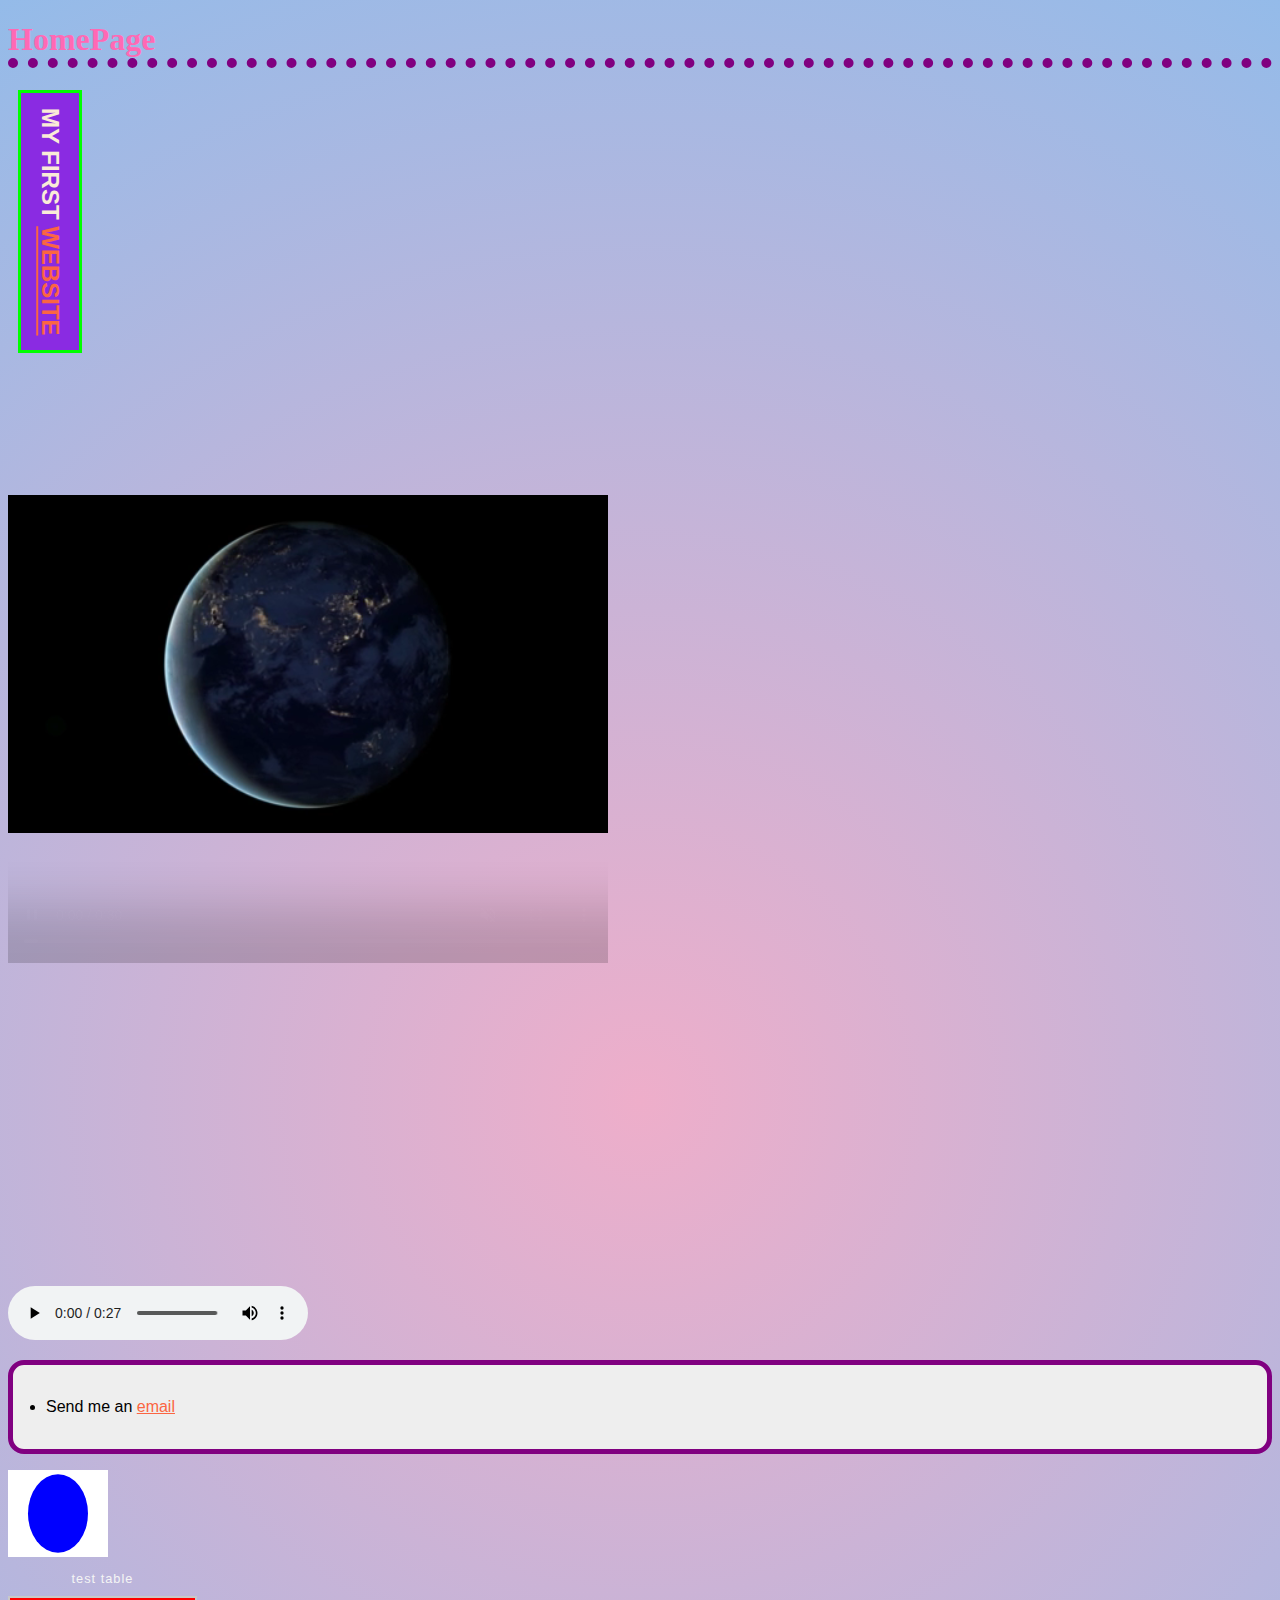
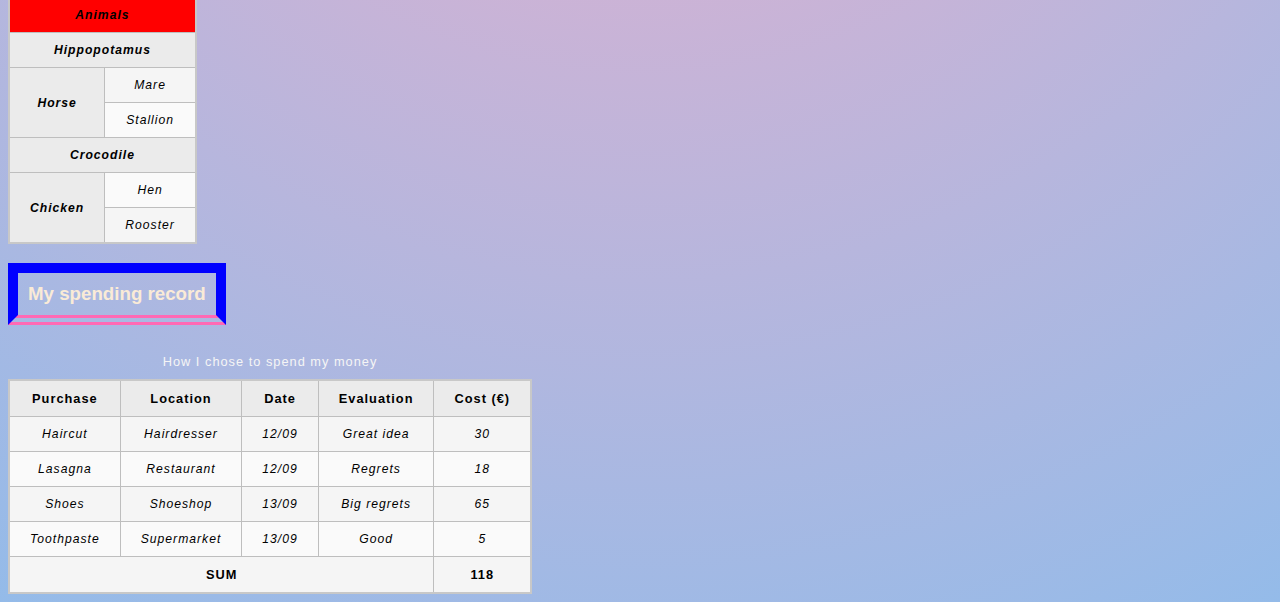
<file: home.html>
<!--doctype. It is a required preamble.-->
<!DOCTYPE html>

<!--This element wraps all the content on the entire page.-->
<html>

<!--This element acts as a container for all the stuff you want to include on the HTML page that isn't the content you are showing-->
  <head>    
    
    <link rel="icon" href="favicon.ico" type="image/x-icon">

<link href="styles/homstyle.css" rel="stylesheet">
<!--This element sets the character set your document should use to UTF-8 
  which includes most characters from the vast majority of written languages.-->
    <meta charset="utf-8">

    <!--This sets the title of your page, which appears in the browser tab the page is loaded in.-->
    <title>My home page</title>

        
    <style>
    tbody {
      font-size: 95%;
      font-style: italic;
    }
    
    tfoot {
      font-weight: bold;
    }
    </style>
  </head>
<!--This contains all the content that you want to show to web users when they visit your page.-->
  <body>
<!--Heading element. HTML contains 6 heading levels, <h1> - <h6>-->
    <h1> HomePage </h1>
    



    <h2>MY FIRST <a href="index.html">WEBSITE</a></h2>

      <video src="sample-vid.mp4" width="600" height="600" controls
      muted autoplay preload loop="auto" poster="images/cool.jpg">
      <track kind="subtitles" src="transcript.vtt" srclang="en" label="English">
      <p>A link to the <a href="samlpe-vid.mp4">video</a> in case the browser fails</p>
          
      </video>
      

<br>
<iframe width="560" height="315" 
src="https://www.youtube.com/embed/LXb3EKWsInQ" 
title="YouTube video player" 
frameborder="0" allow="accelerometer; autoplay; clipboard-write; encrypted-media; gyroscope; picture-in-picture" 
allowfullscreen></iframe>
<br>    
<audio loop autoplay="auto" src="sample-audio.mp3" controls>
        <p>Your browser doesn't support HTML5 audio. Here is a <a href="sample-audio.mp3">link to the audio</a> instead.</p>
      </audio>
      <ul>
        <li>Send me an <a href="mailto:asbeih25@amherst.edu?cc=alisbeih17@gmail.com&subject=homepage%20content&body=hey%20there,%20I%20wish%20to%20ask%20about:">email</a></li>
</ul>
        <img
        src="shape.svg"
        alt="triangle with all three sides equal"
        height="87"
        width="100" />
    
        

      <table>
        <caption>test table</caption>
        <colgroup>
        <col style="background-color: red;">
      </colgroup>
        <tr>
          <th colspan="2" style="background-color: red;">Animals</th>
        </tr>
        <tr>
          <th colspan="2">Hippopotamus</th>
        </tr>
        <tr>
          <th rowspan="2">Horse</th>
          <td>Mare</td>
        </tr>
        <tr>
          <td>Stallion</td>
        </tr>
        <tr>
          <th colspan="2">Crocodile</th></colspan>
        </tr>
        <tr>
          <th rowspan="2">Chicken</th>
          <td>Hen</td>
        </tr>
        <tr>
          <td>Rooster</td>
        </tr>
      </table>
      <!DOCTYPE html>


  
    <h3>My spending record</h3>

      <table>
        <caption>How I chose to spend my money</caption>
         <thead>
        <tr>
            <th>Purchase</th>
            <th>Location</th>
            <th>Date</th>
            <th>Evaluation</th>
            <th>Cost (€)</th>
          </tr></thead>
         <tfoot><tr>
            <td colspan="4">SUM</td>
            <td >118</td>
          </tr></tfoot> 
          <tbody><tr>
            <td>Haircut</td>
            <td>Hairdresser</td>
            <td>12/09</td>
            <td>Great idea</td>
            <td>30</td>
          </tr>
          <tr>
            <td>Lasagna</td>
            <td>Restaurant</td>
            <td>12/09</td>
            <td>Regrets</td>
            <td>18</td>
          </tr>
          <tr>
            <td>Shoes</td>
            <td>Shoeshop</td>
            <td>13/09</td>
            <td>Big regrets</td>
            <td>65</td>
          </tr>
          <tr>
            <td>Toothpaste</td>
            <td>Supermarket</td>
            <td>13/09</td>
            <td>Good</td>
            <td>5</td>
          </tr></tbody>
    </table>

      
  </body>
</html>
</file>
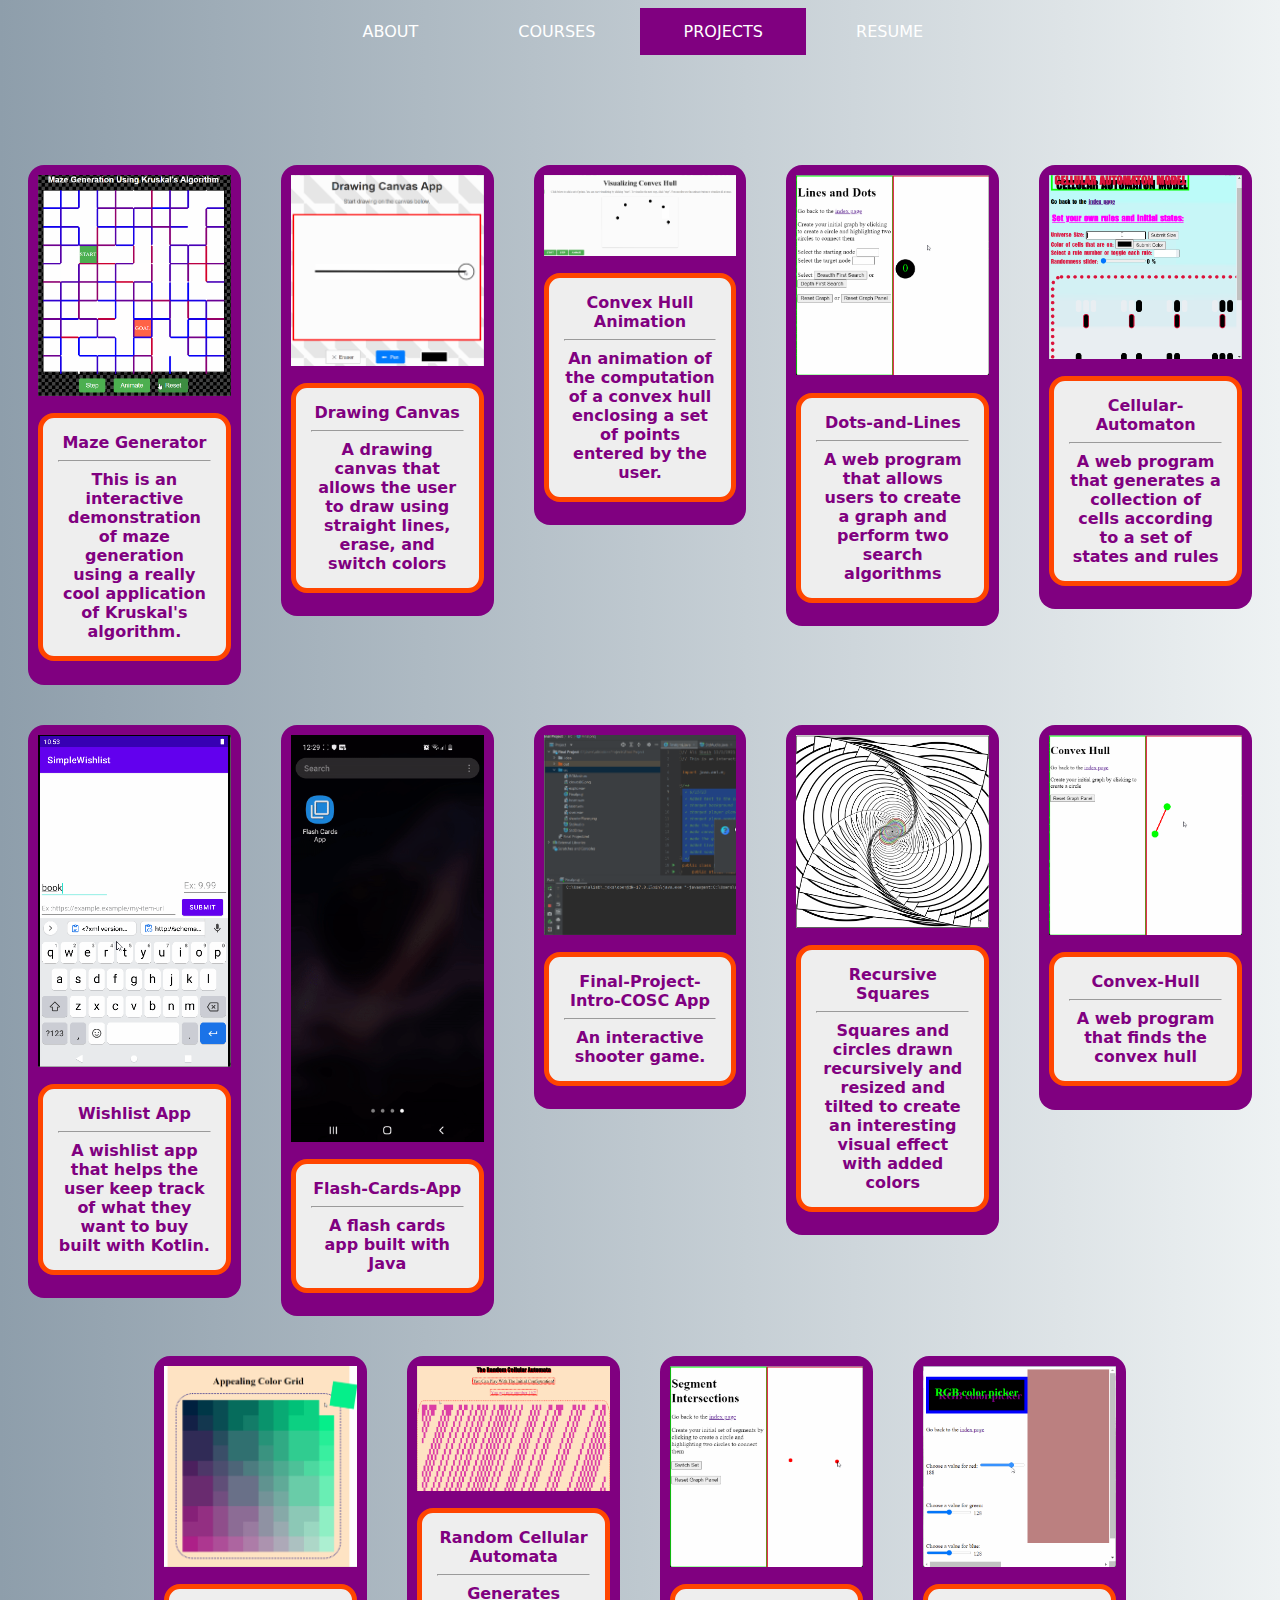
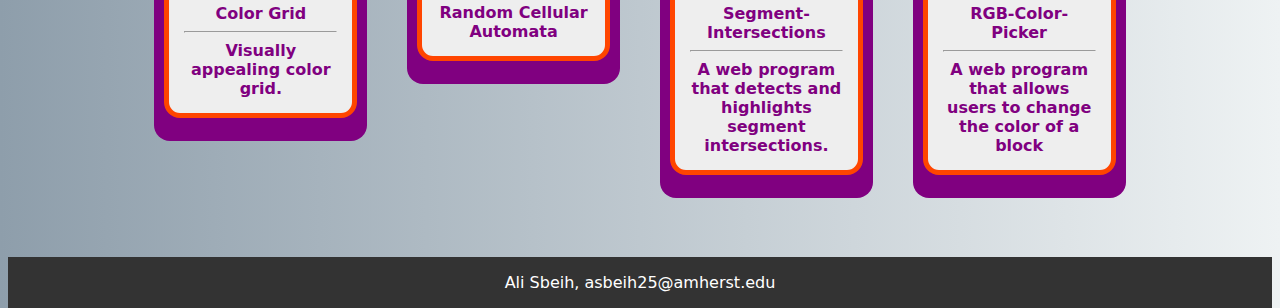
<file: projects.html>
<!--doctype. It is a required preamble.-->
<!DOCTYPE html>

<!--This element wraps all the content on the entire page.-->
<html lang="en">

<!--This element acts as a container for all the stuff you want to include on the HTML page that isn't the content you are showing-->
  <head>    
    
    <link rel="icon" href="favicon.ico" type="image/x-icon">

<link href="styles/projectStyle.css" rel="stylesheet">

<!--This element sets the character set your document should use to UTF-8 
  which includes most characters from the vast majority of written languages.-->
    <meta charset="utf-8">

    <!--This sets the title of your page, which appears in the browser tab the page is loaded in.-->
    <title>ALI SBEIH PROJECTS</title>
    <meta name="viewport" content="width=device-width">

        
    
  </head>
<!--This contains all the content that you want to show to web users when they visit your page.-->
  <body>



<!--Heading element. HTML contains 6 heading levels, <h1> - <h6>-->
    <header>
      <nav>
        <ul id="navList">
        <li class="nav"><a href="index.html">ABOUT</a></li>
        <li class="nav"><a href="tempCourses.html">COURSES</a></li>
        <li class="nav" id="active"><a href="projects.html">PROJECTS</a></li>
        <li class="nav"><a href="resume.html">RESUME</a></li>
        </ul>
      </nav>
    </header>


    <main>        
<div><a href="https://alis25.github.io/maze-generator/" target="_blank">
  <img src="images/mazegenerator.gif">
  <h2>Maze Generator<hr>
    This is an interactive demonstration of maze generation using a really cool application of Kruskal's algorithm.
  </h2>
  </a>
</div> 

<div><a href="https://alis25.github.io/Drawing-Canvas/" target="_blank">
  <img src="images/drawing.gif">
  <h2>Drawing Canvas <hr>
    A drawing canvas that allows the user to draw using straight lines, erase, and switch colors
  </h2>
  </a>
</div> 

<div><a href="https://alis25.github.io/Convex-Hull-Animation/" target="_blank">
  <img src="images/animatedconvex.gif">
  <h2>Convex Hull Animation<hr>
    An animation of the computation of a convex hull enclosing a set of points entered by the user.
  </h2>
  </a>
</div>

<div> <a href="https://alis25.github.io/Dots-and-Lines/" target="_blank">
    <img src="images/dots and lines walkthrough.gif">
    <h2>Dots-and-Lines <hr>
        A web program that allows users to create a graph and perform two search algorithms    </h2>
</a>
</div>

<div ><a href="https://alis25.github.io/Cellular-Automaton/" target="_blank">
    <img src="images/cellular automaton walkthrough.gif">
    <h2>Cellular-Automaton <hr>
        A web program that generates a collection of cells according to a set of states and rules
    </h2>
    </a>
</div>

<div><a href="https://github.com/AliS25/wishlist" target="_blank">
  <img src="images/wishlist walkthrough.gif">
  <h2>Wishlist App <hr>
      A wishlist app that helps the user keep track of what they want to buy built with Kotlin.
  </h2>
  </a>
</div>

<div><a href="https://github.com/AliS25/Flash-Cards-App" target="_blank">
    <img src="images/flashcardwalkthrough.gif">
    <h2>Flash-Cards-App <hr>
        A flash cards app built with Java
        </h2>
</a>
</div>

<div><a href="https://github.com/AliS25/Final-Project-Intro-COSC" target="_blank">
  <img src="images/airplanes.gif">
  <h2>Final-Project-Intro-COSC App <hr>
    An interactive shooter game.
  </h2>
  </a>
</div>

<div><a href="https://alis25.github.io/recursive-squares/" target="_blank">
  <img src="images/recursive.gif">
  <h2>Recursive Squares<hr>
    Squares and circles drawn recursively and resized and tilted to create an interesting visual effect with added colors
  </h2>
  </a>
</div>

 <div><a href="https://alis25.github.io/Convex-Hull/" target="_blank">
    <img src="images/convex hull walkthrough.gif">
    <h2>Convex-Hull        <hr>
        A web program that finds the convex hull
    </h2>
    </a>
</div>

<div><a href="https://alis25.github.io/color-grid/" target="_blank">
  <img src="images/colorgrid.gif">
  <h2>Color Grid <hr>
    Visually appealing color grid.
  </h2>
  </a>
</div>

<div><a href="https://alis25.github.io/random-cellular-automata/" target="_blank">
  <img src="images/randomca.gif">
  <h2>Random Cellular Automata <hr>
    Generates Random Cellular Automata 
  </h2>
  </a>
</div>

<div><a href="https://alis25.github.io/Segment-Intersections/" target="_blank">
    <img src="images/segment intersections walkthrough.gif">
    <h2>Segment-Intersections <hr>
        A web program that detects and highlights segment intersections.
    </h2>
    </a>
</div>

<div><a href="https://alis25.github.io/RGB-Color-Picker/" target="_blank">
    <img src="images/color picker walkthrough.gif">
    <h2>RGB-Color-Picker        <hr>
        A web program that allows users to change the color of a block
    </h2>
    </a>
</div>

</main>



<footer>
  <p>Ali Sbeih,  asbeih25@amherst.edu</p>
</footer>

  </body>
</html>
</file>
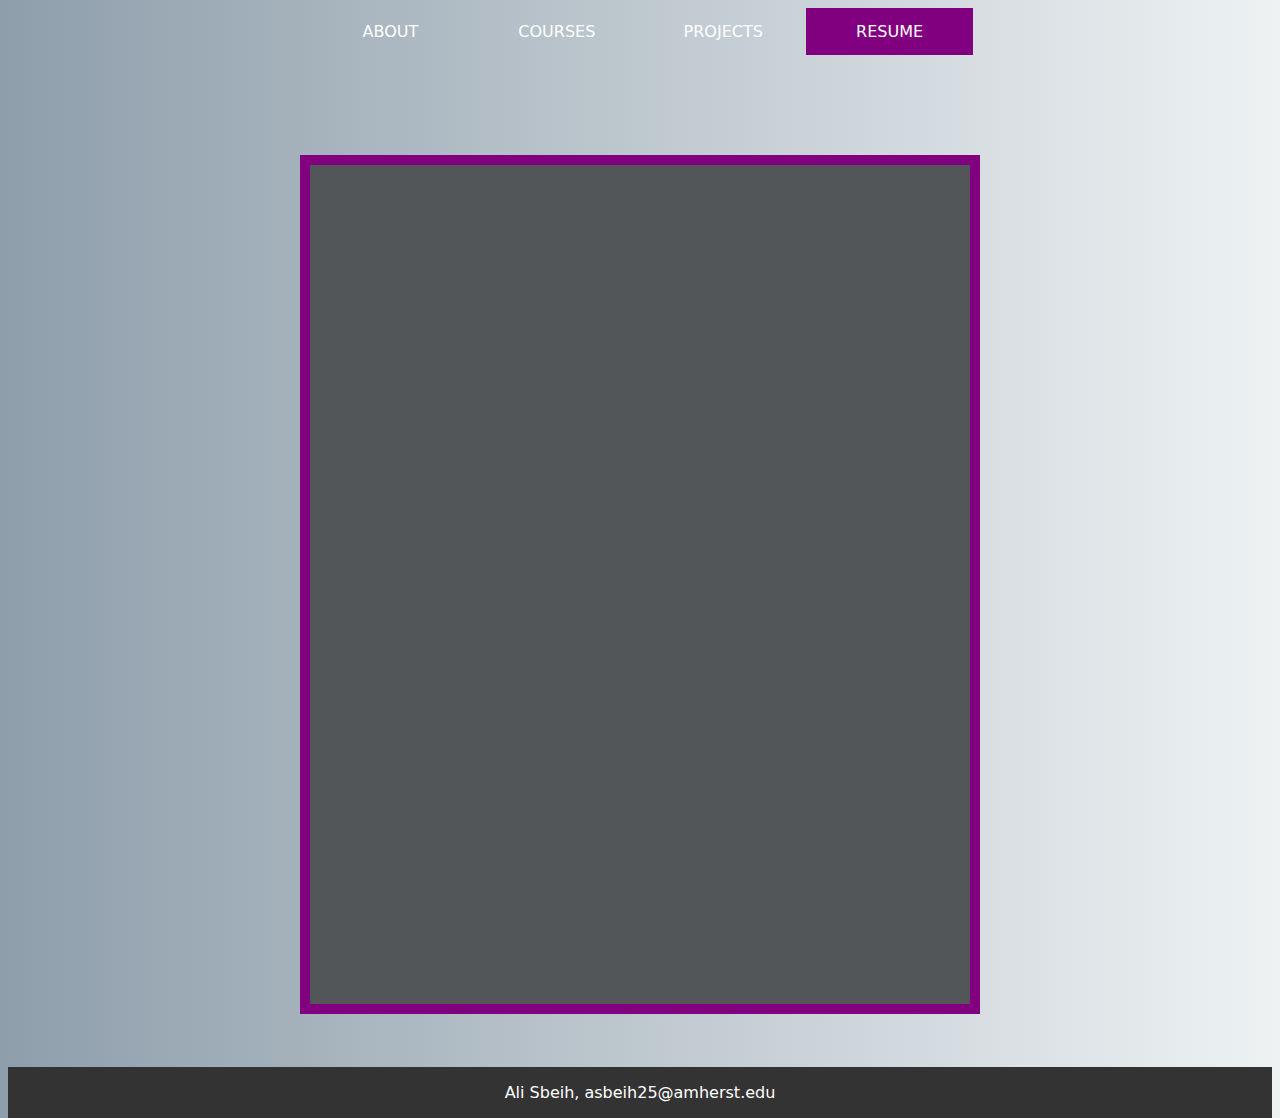
<file: resume.html>
<!--doctype. It is a required preamble.-->
<!DOCTYPE html>

<!--This element wraps all the content on the entire page.-->
<html lang="en">

<!--This element acts as a container for all the stuff you want to include on the HTML page that isn't the content you are showing-->
  <head>    
    
    <link rel="icon" href="favicon.ico" type="image/x-icon">

<link href="styles/resumeStyle.css" rel="stylesheet">

<!--This element sets the character set your document should use to UTF-8 
  which includes most characters from the vast majority of written languages.-->
    <meta charset="utf-8">

    <!--This sets the title of your page, which appears in the browser tab the page is loaded in.-->
    <title>ALI SBEIH RESUME</title>
    <meta name="viewport" content="width=device-width">

        
    
  </head>
<!--This contains all the content that you want to show to web users when they visit your page.-->
  <body>



<!--Heading element. HTML contains 6 heading levels, <h1> - <h6>-->
    <header>
      <nav>
        <ul id="navList">
        <li class="nav"><a href="index.html">ABOUT</a></li>
        <li class="nav"><a href="tempCourses.html">COURSES</a></li>
        <li class="nav"><a href="projects.html">PROJECTS</a></li>
        <li class="nav"  id="active"><a href="resume.html">RESUME</a></li>
        </ul>
      </nav>
    </header>


<main>
    <iframe src="Ali_Sbeih_Resume.pdf#toolbar=0" title="Ali Sbeih's Resume"></iframe>


    </iframe>   
    

</main>


<footer>
  <p>Ali Sbeih,  asbeih25@amherst.edu</p>
</footer>

  </body>
</html>
</file>
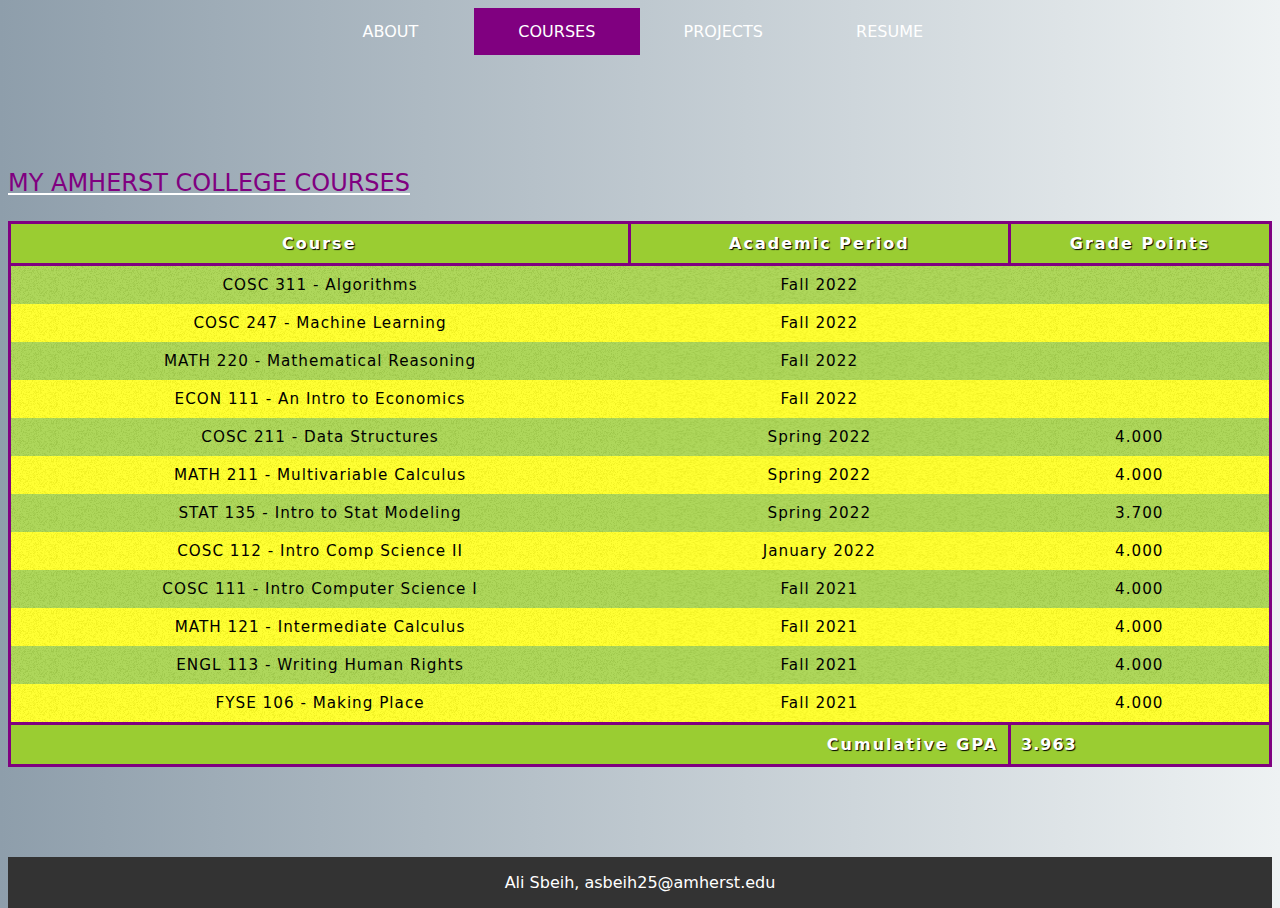
<file: tempCourses.html>
<!--doctype. It is a required preamble.-->
<!DOCTYPE html>

<!--This element wraps all the content on the entire page.-->
<html lang="en">

<!--This element acts as a container for all the stuff you want to include on the HTML page that isn't the content you are showing-->
  <head>    
    
    <link rel="icon" href="favicon.ico" type="image/x-icon">

<link href="styles/courseStyle.css" rel="stylesheet">

<!--This element sets the character set your document should use to UTF-8 
  which includes most characters from the vast majority of written languages.-->
    <meta charset="utf-8">

    <!--This sets the title of your page, which appears in the browser tab the page is loaded in.-->
    <title>ALI SBEIH COURSES</title>
    <meta name="viewport" content="width=device-width">

        
    <style>
    tbody {
      font-size: 95%;
      font-style: italic;
    }
    
    tfoot {
      font-weight: bold;
    }
    </style>
  </head>
<!--This contains all the content that you want to show to web users when they visit your page.-->
  <body>
<!--Heading element. HTML contains 6 heading levels, <h1> - <h6>-->
    <header>
      <nav>
        <ul id="navList">
        <li class="nav"><a href="index.html">ABOUT</a></li>
        <li class="nav" id="active"><a href="tempCourses.html">COURSES</a></li>
        <li class="nav"><a href="projects.html">PROJECTS</a></li>
        <li class="nav"><a href="resume.html">RESUME</a></li>
        </ul>
      </nav>
    </header>
    <main>




   
    
    
        


  
    <p>MY AMHERST COLLEGE COURSES</p>

      <table>
         <thead>
        <tr>
            <th>Course</th>
            <th>Academic Period</th>
            <th>Grade Points</th>
          </tr></thead>
         <tfoot><tr>
            <th colspan="2">Cumulative GPA</th>
            <td >3.963</td>
          </tr></tfoot> 
          <tbody>
            <tr>
                <td>COSC 311 - Algorithms</td>
                <td>Fall 2022</td>
                <td></td>
              </tr>
              <tr>
                <td>COSC 247 - Machine Learning</td>
                <td>Fall 2022</td>
                <td></td>
              </tr>
              <tr>
                <td>MATH 220 - Mathematical Reasoning</td>
                <td>Fall 2022</td>
                <td></td>
              </tr>
              <tr>
                <td>ECON 111 - An Intro to Economics</td>
                <td>Fall 2022</td>
                <td></td>
              </tr>
            <tr>
            <td>COSC 211 - Data Structures</td>
            <td>Spring 2022</td>
            <td>4.000 </td>
          </tr>
          <tr>
            <td>MATH 211 - Multivariable Calculus</td>
            <td>Spring 2022</td>
            <td>4.000</td>
          </tr>
          <tr>
            <td>STAT 135 - Intro to Stat Modeling</td>
            <td>Spring 2022</td>
            <td>3.700</td>
          </tr>
          <tr>
            <td>COSC 112 - Intro Comp Science II</td>
            <td>January 2022</td>
            <td>4.000</td>
          </tr>
          <tr>
            <td>COSC 111 - Intro Computer Science I</td>
            <td>Fall 2021</td>
            <td>4.000</td>
          </tr>
          <tr>
            <td>MATH 121 - Intermediate Calculus</td>
            <td>Fall 2021</td>
            <td>4.000</td>
          </tr>
          <tr>
            <td>ENGL 113 - Writing Human Rights</td>
            <td>Fall 2021</td>
            <td>4.000</td>
          </tr>
          <tr>
            <td>FYSE 106 - Making Place</td>
            <td>Fall 2021</td>
            <td>4.000</td>
          </tr>
        </tbody>
          
    </table>

 

</main>
<footer>
  <p>Ali Sbeih,  asbeih25@amherst.edu</p>
</footer>
  </body>

</html>
</file>
<file: styles/homstyle.css>
h1, h2, h3{
color: antiquewhite;
}
html{
    background-color:black;
    
}

html {
    font-family: sans-serif;
  }
  
  table {
    border-collapse: collapse;
    border: 2px solid rgb(200,200,200);
    letter-spacing: 1px;
    font-size: 0.8rem;
  }
  
  td, th {
    border: 1px solid rgb(190,190,190);
    padding: 10px 20px;
  }
  
  th {
    background-color: rgb(235,235,235);
  }
  
  td {
    text-align: center;
  }
  
  tr:nth-child(even) td {
    background-color: rgb(250,250,250);
  }
  
  tr:nth-child(odd) td {
    background-color: rgb(245,245,245);
  }
  
  caption {
    color: whitesmoke;
    padding: 10px;
  }

  
h1 {
    color: hotpink;
    font-size: 2em;
    font-family: Georgia, 'Times New Roman', Times, serif;
    border-bottom: 10px dotted purple;
}



a:link, a:visited {
    color: #fb6542;
}

a:hover {
    text-decoration: none;
color: green;
}
    
ul {
background-color:#eeeeee;
border: 5px solid purple;
padding: 33px;
border-radius: 1em;
}
html{
  background: rgb(238,174,202);
  background: radial-gradient(circle, rgba(238,174,202,1) 0%, rgba(148,187,233,1) 100%);
}

h3{
border:10px solid blue;
  border-bottom: 10px double hotpink;
  padding:10px;
  width:fit-content;
}
h2{
  writing-mode: vertical-rl;
  background-color: blueviolet;
  padding:15px;
  border:3px solid lime;
  margin: 10px;

}
</file>
<file: styles/projectStyle.css>
html {
    font-family:system-ui, -apple-system, BlinkMacSystemFont, 'Segoe UI', Roboto, Oxygen, Ubuntu, Cantarell, 'Open Sans', 'Helvetica Neue', sans-serif;
  }
  

main p {
  text-decoration: underline white;
  color: purple;
  font-size: x-large;
}


    div{
      background-color: purple;
      padding:10px;
      margin: 20px;
      border-radius: 1em;
      flex-basis: calc(20% - 60px); /* Set the width of each item to one-third minus any spacing  */      
    }
img{
  width: 100%;
}
    h2{
    
        background-color:#eeeeee;
        border: 5px solid orangered;
        padding: 15px;
        border-radius: 1em;
        text-align: center;
        font-size: medium;
        
    }
a:link, a:visited {
    color: purple;
    text-decoration: none;
}

a:hover{
  text-decoration: underline;
  color: orangered;
}
 .nav a:hover {
    text-decoration: none;
color: orangered;
}

html{
  background: linear-gradient(90deg, rgba(142,158,171,1) 0%, rgba(238,242,243,1) 100%);
}





/* navigation */
      #navList {
        width: fit-content;
    list-style-type: none;
    margin: auto;
    padding: 0 0 10vh 0;
    /* background-color: #333; */
    overflow: hidden;
    

  }
.nav {
    float: left;
     width:13vw; 
  }
  
  .nav a{
    display: block;
     color: white;
    text-align: center;
    padding: 14px 16px;
    text-decoration: none; 
  } 
  #active {
    background-color: purple;
  }




  /* footer */
  footer{
    background-color: #333;
    color: white;
    text-align: center;
    margin-bottom: 0px; 
  
  }
  body{
   display: flex;
   flex-direction: column;
    margin-bottom: 0px;
    padding-bottom: 0px;
  }

body {
    position: relative;
    min-height: 100vh;
  }
  main {
    padding-bottom: 10vh;    /* Footer height */
    display: flex;
    flex-wrap: wrap;    
    flex:30%;
      align-items:flex-start;
      justify-content: center;
      
 
  }
  
  footer {
    position: absolute;
    bottom: 0;
    width: 100%;
  }
</file>
<file: styles/resumeStyle.css>
html {
    font-family:system-ui, -apple-system, BlinkMacSystemFont, 'Segoe UI', Roboto, Oxygen, Ubuntu, Cantarell, 'Open Sans', 'Helvetica Neue', sans-serif;
  }
  
 .nav a:hover {
    text-decoration: none;
color: orangered;
}

html{
  background: linear-gradient(90deg, rgba(142,158,171,1) 0%, rgba(238,242,243,1) 100%);
}





/* navigation */
      #navList {
        width: fit-content;
    list-style-type: none;
    margin: auto;
    padding: 0 0 10vh 0;
    /* background-color: #333; */
    overflow: hidden;
    

  }
.nav {
    float: left;
     width:13vw; 
  }
  
  .nav a{
    display: block;
     color: white;
    text-align: center;
    padding: 14px 16px;
    text-decoration: none; 
  } 
  #active {
    background-color: purple;
  }




  /* footer */
  footer{
    background-color: #333;
    color: white;
    text-align: center;
    margin-bottom: 0px; 
  
  }
  body{
   display: flex;
   flex-direction: column;
    margin-bottom: 0px;
    padding-bottom: 0px;
  }

body {
    position: relative;
    min-height: 100vh;
  }

iframe{
    height:64vw;
    width: 50vw;
    padding: 10px;
    background-color: rgb(82,86 ,89 );
    border: 10px solid purple;
    margin:10px;
    
}
  
  footer {
    position: absolute;
    bottom: 0;
    width: 100%;
  }
  main {
    padding-bottom: 10vh;    /* Footer height */
    margin: auto;
  }
</file>
<file: styles/courseStyle.css>
html {
        font-family:system-ui, -apple-system, BlinkMacSystemFont, 'Segoe UI', Roboto, Oxygen, Ubuntu, Cantarell, 'Open Sans', 'Helvetica Neue', sans-serif;
      }
      
    table {
      table-layout: fixed;
      width: 100%;
      border-collapse: collapse;
      border: 3px solid purple;
    }
    
    thead th:nth-child(1) {
      width: 50%;
    }
    
    thead th:nth-child(2) {
      width: 30%;
    }
    
    thead th:nth-child(3) {
      width: 20%;
    }
    
    
    
    th, td {
      padding: 10px;
    }
    /* typography */
    
    th {
      letter-spacing: 2px;
    }
    
    td {
      letter-spacing: 1px;
      font-style: normal;
    }
    
    tbody td {
      text-align: center;
    }
    
    tfoot th {
      text-align: right;
    }
    /* graphics and colors */
    
    thead, tfoot {
      color: white;
      text-shadow: 1px 1px 1px black;
    }
    
    thead th, tfoot th, tfoot td {
      border: 3px solid purple;
    }
    /* zebra striping */
    
    tbody tr:nth-child(odd) {
      background-color: yellowgreen;
    }
    
    tbody tr:nth-child(even) {
      background-color: yellow;
    }
    
    tbody tr {
      background-image: url(../images/noise.png);
    }
    
    table {
      background-color: yellowgreen;
    }
 

    
    main p {
      text-decoration: underline white;
      color: purple;
      font-size: x-large;
    }
    
    
    
    /* a:link, a:visited {
        color: #fb6542;
    }
    
    a:hover{
      text-decoration: none;
      color: purple;
    } */
     .nav a:hover {
        text-decoration: none;
    color: orangered;
    }

    html{
      background: linear-gradient(90deg, rgba(142,158,171,1) 0%, rgba(238,242,243,1) 100%);
    }
    

    
          #navList {
            width: fit-content;
        list-style-type: none;
        margin: auto;
        padding: 0 0 10vh 0;
        /* background-color: #333; */
        overflow: hidden;
        

      }
    .nav {
        float: left;
         width:13vw; 
      }
      
      .nav a{
        display: block;
         color: white;
        text-align: center;
        padding: 14px 16px;
        text-decoration: none; 
      } 
      #active {
        background-color: purple;
      }
   

      footer{
        background-color: #333;
        color: white;
        text-align: center;
        margin-bottom: 0px; 
      
      }
      body{
       display: flex;
       flex-direction: column;
        margin-bottom: 0px;
        padding-bottom: 0px;
      }

      body {
        position: relative;
        min-height: 100vh;
      }
      main {
        padding-bottom: 10vh;    /* Footer height */
      }
      
      footer {
        position: absolute;
        bottom: 0;
        width: 100%;
      }
</file>
